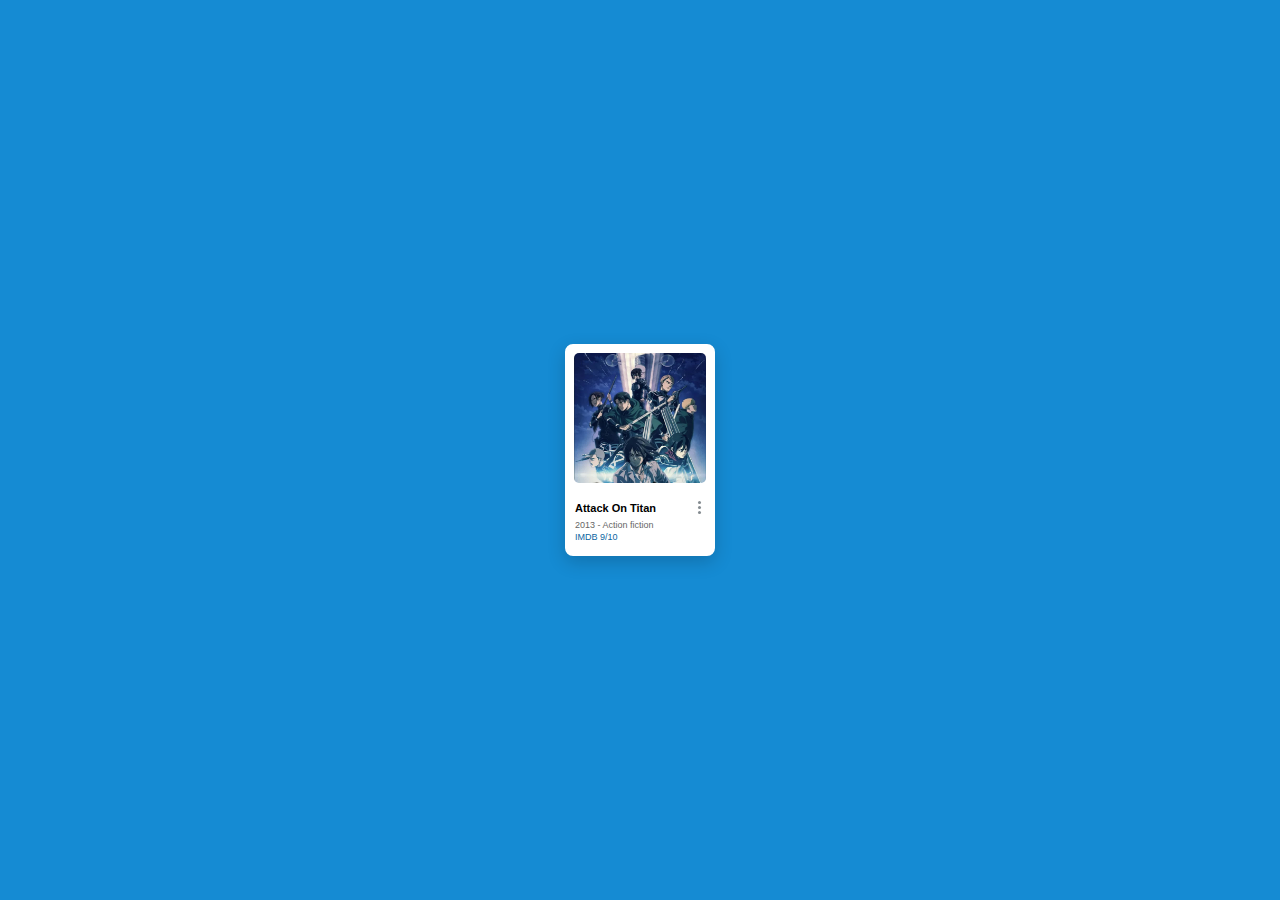
<file: tinaalimohammadi_animecard/index.html>
<!doctype html>
<html lang="fa">
<head>
  <meta charset="utf-8" />
  <meta name="viewport" content="width=device-width, initial-scale=1" />
  <title>card</title>
  <link rel="stylesheet" href="assets\Style\style.css">
</head>
<body>
  <div class="card">
    <img src="assets\Images\piccard.jpg" alt="Attack On Titan">
    <div class="card-content">
      <div class="menu-more">
        <span></span>
        <span></span>
        <span></span>
      </div>
      <div class="card-title">Attack On Titan</div>
      <div class="card-subtitle">2013 - Action fiction</div>
      <div class="card-rating">IMDB 9/10</div>
    </div>
  </div>
</body>
</html>
</file>
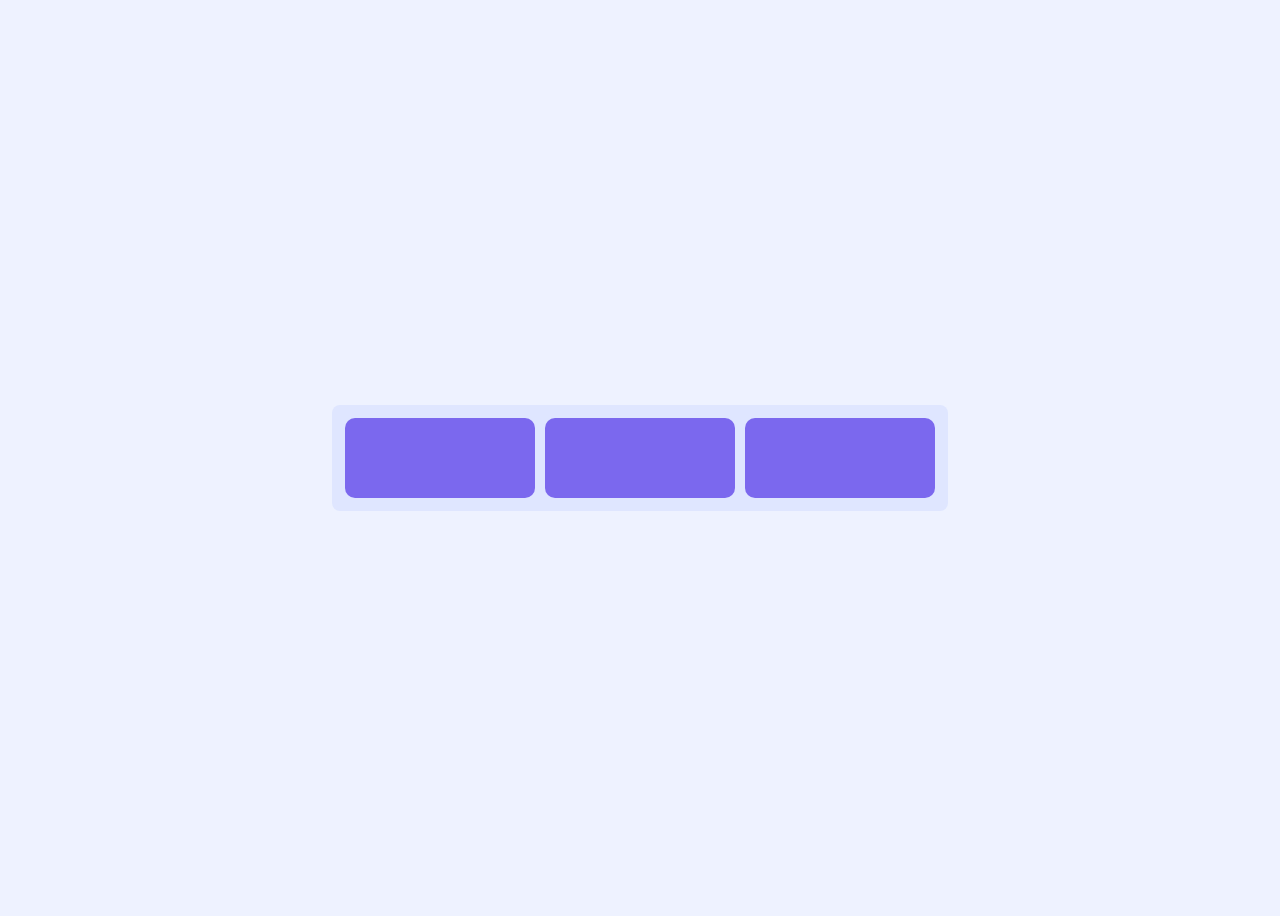
<file: tinaalimohammadi_three/index.html>
<!DOCTYPE html>
<html lang="fa">
<head>
  <meta charset="UTF-8">
  <meta name="viewport" content="width=device-width, initial-scale=1.0">
  <title>animation</title>
  <link rel="stylesheet" href="assets\style\style.css">
</head>
<body>

  <div class="parent">
    <div class="box"></div>
    <div class="box"></div>
    <div class="box"></div>
  </div>

</body>
</html>
</file>
